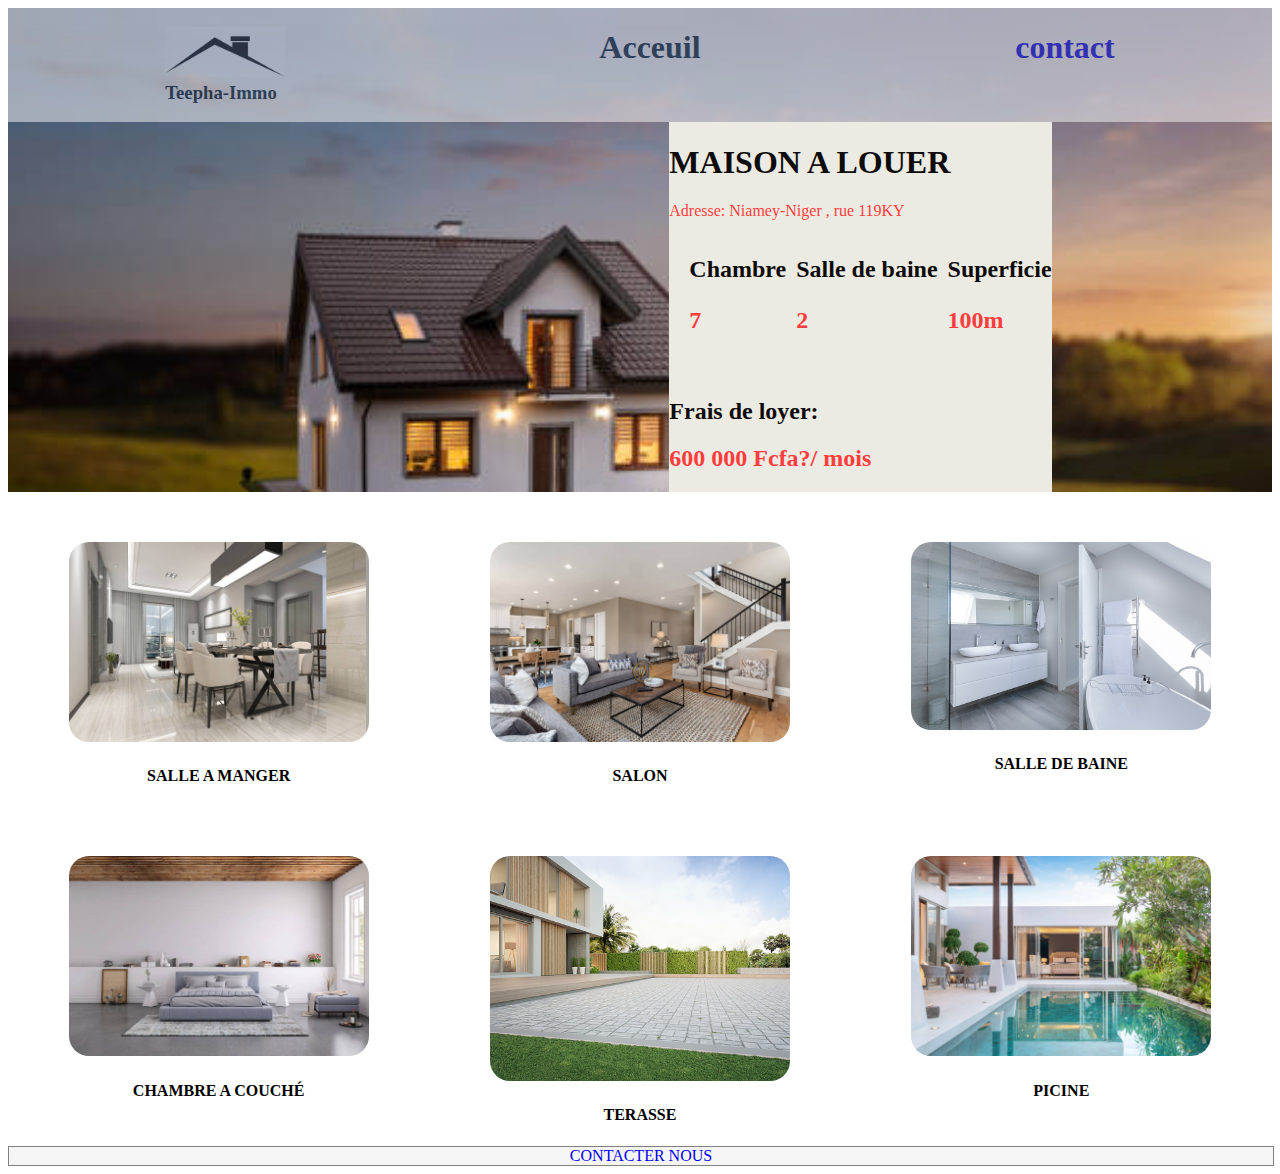
<file: maison de location/index.html>
<!DOCTYPE html>
<html lang="en">
<head>
    <meta charset="UTF-8">
    <meta http-equiv="X-UA-Compatible" content="IE=edge">
    <meta name="viewport" content="width=device-width, initial-scale=1.0">
    <link rel="stylesheet" href="style.css">
    <title>Document</title>
</head>
<body>



    <div class="flot">
    <header>
        <h3><img class="photo" src="logo.jpg" alt=""><br> Teepha-Immo </h3>
       
        <h1>Acceuil</h1>
        <h1><a class="lig" href="contacté.html">contact</a></h1>
       
    </header>
    <div class="both">
      <div>  </div>
      <div class="back">
        <h1>MAISON A LOUER</h1>
        <P class="col">Adresse: Niamey-Niger , rue 119KY</P>
        <div class="ligne">
        <h2 class="marge">Chambre <br> <p class="col">7</p>
</h2>
       
        <h2 class="marge">Salle de baine <br><p class="col">2</p></h2>
        
        <h2 class="marge">Superficie <br><p class="col">100m</p></h2>
        </div>
        <h2>Frais de loyer:</h2>
        <h2 class="col">600 000 Fcfa?/ mois</h2>
      </div>

    </div>
    </div>
<div class="ranger">
    <div class="card">
        <img class="bord" src="manger.jpg" alt="Avatar" >
        <div class="container">
          <h4><b>SALLE A MANGER</b></h4> 
         
        </div>
      </div>
    
      <div class="card one">
        <img class="bord" src="salon.jpg" alt="Avatar" >
        <div class="container">
          <h4><b>SALON</b></h4> 
        </div>
      </div>
    
      <div class="card">
        <img class="bord" src="salle.jpg" alt="Avatar" >
        <div class="container">
          <h4><b>SALLE DE BAINE</b></h4> 
          
        </div>
      </div>
</div>
<div class="ranger">
    <div class="card">
        <img class="bord" src="lit.jpg" alt="Avatar" >
        <div class="container">
          <h4><b>CHAMBRE A COUCHÉ</b></h4> 
         
        </div>
      </div>
    
      <div class="card one">
        <img class="bord" src="teraase.jpg" alt="Avatar" >
        <div class="container">
          <h4><b>TERASSE</b></h4> 
        </div>
      </div>
    
      <div class="card">
        <img class="bord" src="picine.jpg" alt="Avatar" >
        <div class="container">
          <h4><b>PICINE</b></h4> 
          
        </div>
      </div>
      </div>

  
  <Footer>
    
    <div class="cont">
      <a class="lig" href="contacté.html">CONTACTER NOUS</a><br>
   
    </div>
    

</Footer>  

</body>

</html>
</file>
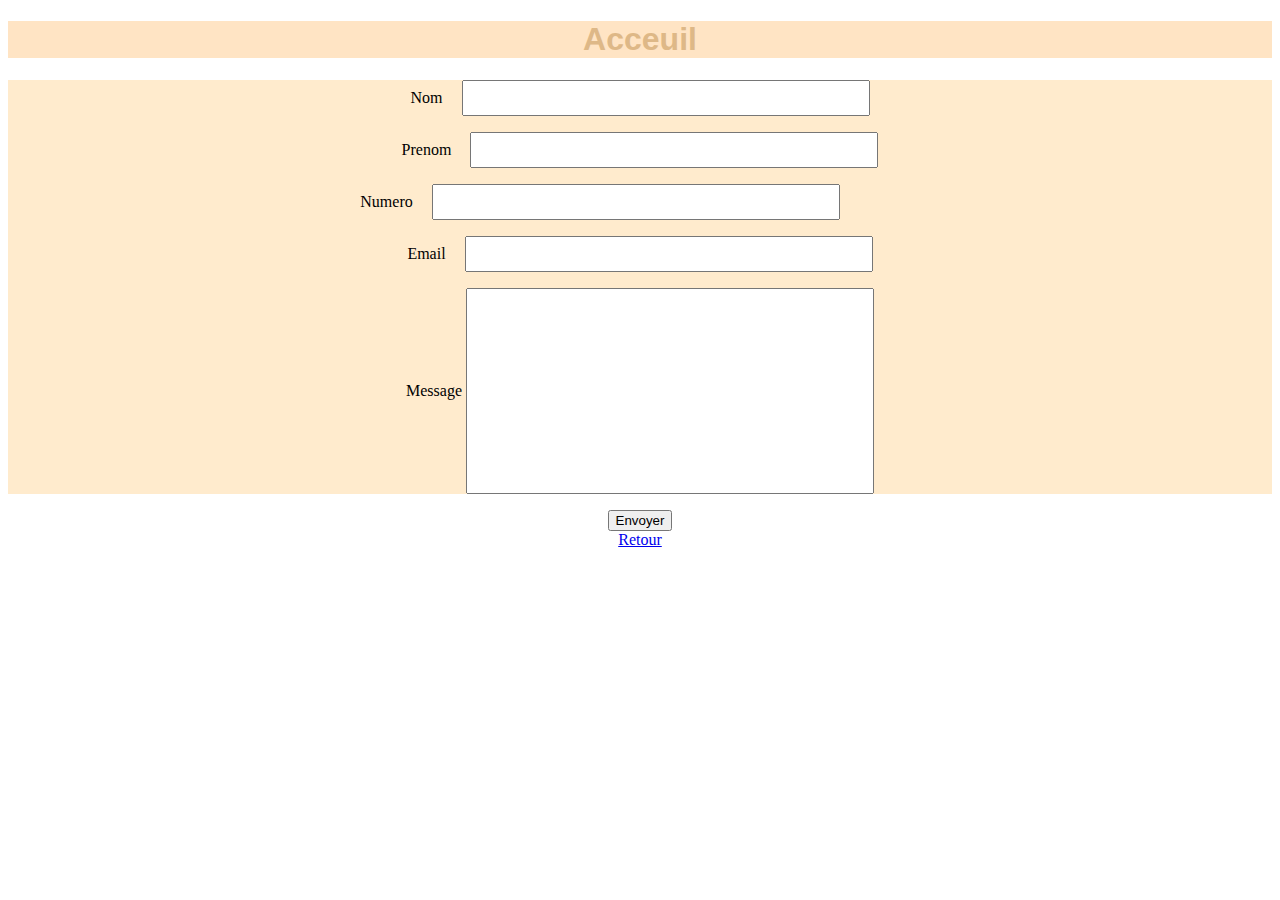
<file: maison de location/contacté.html>
<!DOCTYPE html>
<html lang="en">
<head>
    <meta charset="UTF-8">
    <meta http-equiv="X-UA-Compatible" content="IE=edge">
    <meta name="viewport" content="width=device-width, initial-scale=1.0">
    <link rel="stylesheet" href="contacté.css">
    <title>Document</title>
</head>
<body>
    <header><h1 class="bac">Acceuil</h1></header>
    <div class="bord">
<p class="mar">
    <label for="nom">Nom</label>
    <input class="name" type="text">
</p>
<p class="mar">
    <label for="nom">Prenom</label>
    <input class="name" type="text">
</p>

<p class="mar  email">
    <label for="email">Numero</label>
    <input class="name" type="textil">
</p>
<p class="mar">
    <label for="nom">Email</label>
    <input class="name" type="text">
</p>
<p class="mar">
    <label  for="nom">Message</label>
    <input class="mes" type="text">
</p>
    </div>
    <div>
    <button>Envoyer</button>
</div>
    <footer>
        <a href="maison de location.html">Retour</a>
    </footer>
</body>
</html>
</file>
<file: maison de location/style.css>
header {
    display: flex;
    justify-content: space-around;
    background-color: rgb(250, 250, 250);
    opacity: 0.5; 
    color: rgb(6, 31, 53);
    
}
.photo {
    height: 50px;
}
.flot {
  
    background: url('house1.jpg') no-repeat ;
    background-size: cover;
    width: 100%;
    
}


.ranger {
    display: flex;
    justify-content: space-around;
    padding-top: 50px;
}
.card {
   
    /* width: 900px;
    margin-right: 90px; */
    
  
}
.bord {
    border-radius: 20px;
    width: 300px;
}


.text {
    display: flex;
}
h4 {
    text-align: center;
}  
.both {
    color:rgb(12, 11, 10);
    display: flex;
    justify-content: space-around;
    padding: auto;
    
    
    
   
   
}
.ligne {
    display: flex;
    margin-left: 10px;
}
.marge {
    margin-left: 10px;
}
.cont {
    background-color:whitesmoke;
    border: 1px solid gray ;
    bottom:0;
    width:100%;

    text-align: center;
}
.lig {
    text-decoration: none;
}
.back {
    background-color:rgb(236, 235, 227)
}
.col {
    color: rgb(255, 61, 61);
}
@media screen and (max-width: 1024px)
{
    .ranger{
        display: block;
    }
    h4 { 
        display: block;
    }
}
</file>
<file: maison de location/contacté.css>
body {
    text-align: center;
}
p {
    height: px;
  

    
}
.marg {
    margin-right: 60px;
}
.mar {
}
.bac {
    color:burlywood;
    background-color: bisque;
    font-family: 'Franklin Gothic Medium', 'Arial Narrow', Arial, sans-serif;
}
.mes {
height: 200px;
width: 400px;
}
.name {
    width: 400Px;
    margin-left: 15px;
    height: 30px;
}
.bord {
    background-color:blanchedalmond
}
.email {
    margin-right: 80px;
}
.marge1 {
    height: 20px;
    margin-top: 36px;
    color: azure;
    background-color: rgb(49, 49, 112);

    }
    @media screen and (max-width: 950px)
{
    .name {
        height: 20px;
        width: 200px;
    }
.mes {
    height: 20px;
    width: 200px;
}
.email {
    margin-right: 0%;
}

quotes: ;
    }
</file>
